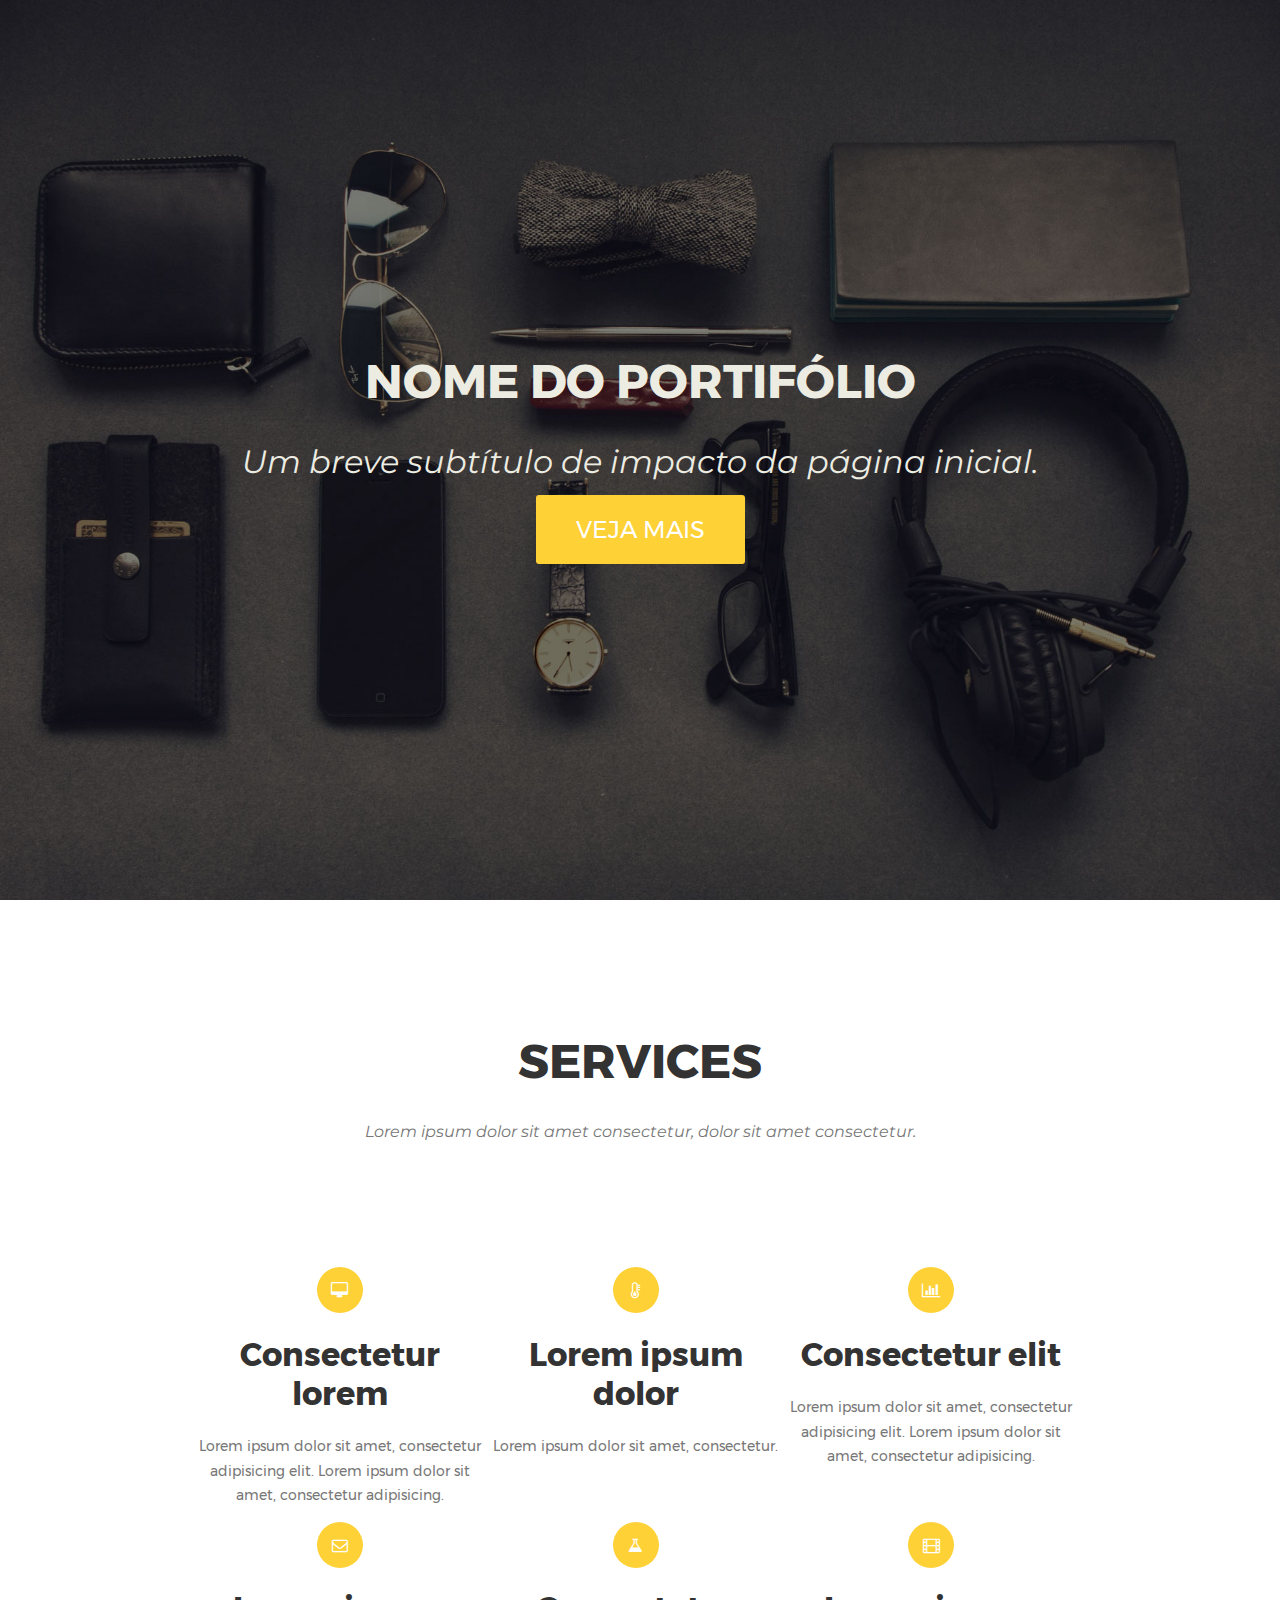
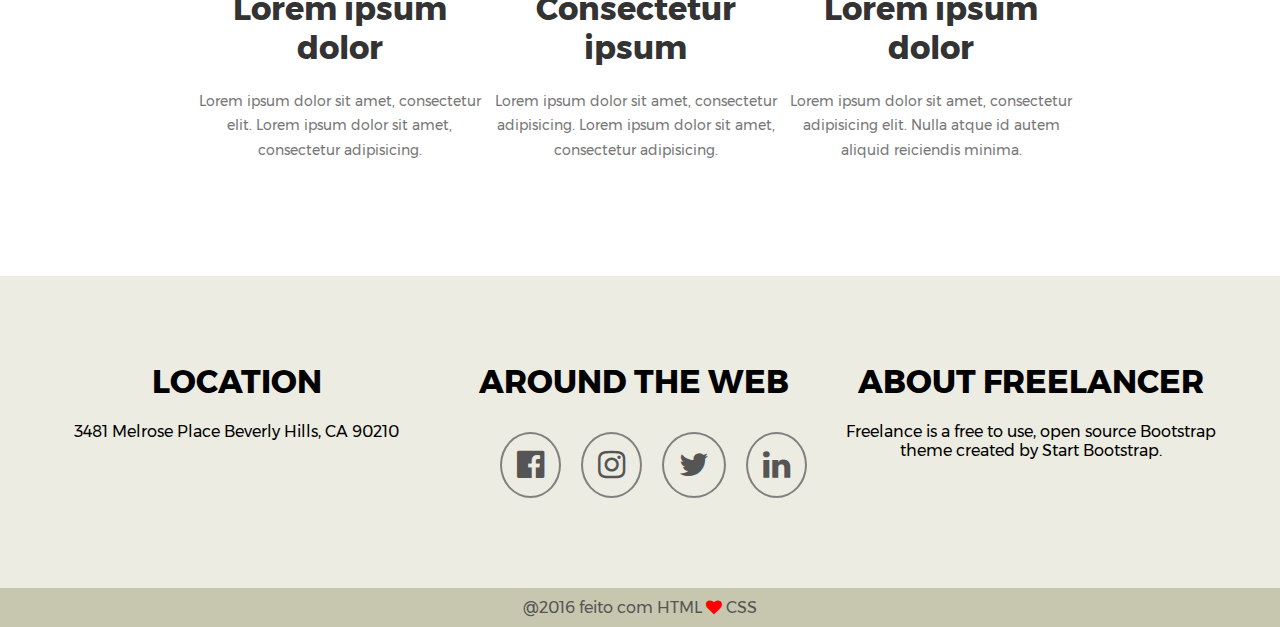
<file: LM/Portfolio-with-Layout/index.html>
<!DOCTYPE html>
<html lang="en">
<head>
  <meta charset="UTF-8">
  <title>Document</title>
  <link href="https://fonts.googleapis.com/css?family=Montserrat" rel="stylesheet">
  <link rel="stylesheet" href="https://maxcdn.bootstrapcdn.com/font-awesome/4.7.0/css/font-awesome.min.css">
  <link rel="stylesheet" href="css/main.css">
</head>
<body>

  <!-- Header -->
  <header>
    <div class="intro-text">
      <h1>Nome do Portifólio</h1>
      <p>Um breve subtítulo de impacto da página inicial.</p>
      <a href="#" class="btn-intro">Veja mais</a>
    </div>
  </header>

  <!-- Content -->
  <main>
    <section class="service-description">
      <h1>SERVICES</h1>
      <p>Lorem ipsum dolor sit amet consectetur, dolor sit amet consectetur.</p>
    </section>
    <section class="service">
      <span class="circle-icon">
        <i class="fa fa-desktop" aria-hidden="true"></i>
      </span>
      <h1>Consectetur lorem</h1>
      <p>Lorem ipsum dolor sit amet, consectetur adipisicing elit. Lorem ipsum dolor sit amet, consectetur adipisicing.</p>
    </section>
    <section class="service">
      <span class="circle-icon">
        <i class="fa fa-thermometer-quarter" aria-hidden="true"></i>
      </span>
      <h1>Lorem ipsum dolor</h1>
      <p>Lorem ipsum dolor sit amet, consectetur.</p>
    </section>
    <section class="service">
      <span class="circle-icon">
        <i class="fa fa-bar-chart" aria-hidden="true"></i>
      </span>
      <h1>Consectetur elit</h1>
      <p>Lorem ipsum dolor sit amet, consectetur adipisicing elit. Lorem ipsum dolor sit amet, consectetur adipisicing.</p>
    </section>
    <section class="service">
      <span class="circle-icon">
        <i class="fa fa-envelope-o" aria-hidden="true"></i>
      </span>
      <h1>Lorem ipsum dolor</h1>
      <p>Lorem ipsum dolor sit amet, consectetur elit. Lorem ipsum dolor sit amet, consectetur adipisicing.</p>
    </section>
    <section class="service">
      <span class="circle-icon">
        <i class="fa fa-flask" aria-hidden="true"></i>
      </span>
      <h1>Consectetur ipsum</h1>
      <p>Lorem ipsum dolor sit amet, consectetur adipisicing. Lorem ipsum dolor sit amet, consectetur adipisicing.</p>
    </section>
    <section class="service">
      <span class="circle-icon">
        <i class="fa fa-film" aria-hidden="true"></i>
      </span>
      <h1>Lorem ipsum dolor</h1>
      <p>Lorem ipsum dolor sit amet, consectetur adipisicing elit. Nulla atque id autem aliquid reiciendis minima.</p>
    </section>
  </main>

  <!-- Footer -->
  <footer>
    <section class="footer-content">
      <section class="address">
        <h1>LOCATION</h1>
        <p>3481 Melrose Place Beverly Hills, CA 90210</p>
      </section>
      <section class="social">
        <h1>AROUND THE WEB</h1>
        <ul>
          <li>
            <a href="#"><i class="fa fa-facebook-official fa-2x" aria-hidden="true"></i></a>
          </li>
          <li>
            <a href="#"><i class="fa fa-instagram fa-2x" aria-hidden="true"></i></a>
          </li>
          <li>
            <a href="#"><i class="fa fa-twitter fa-2x" aria-hidden="true"></i></a>
          </li>
          <li>
            <a href="#"><i class="fa fa-linkedin fa-2x" aria-hidden="true"></i></a>
          </li>
        </ul>
      </section>
      <section class="about">
        <h1>ABOUT FREELANCER</h1>
        <p>Freelance is a free to use, open source Bootstrap theme created by Start Bootstrap.</p>
      </section>
    </section>
    <section class="copyright">
      <span>@2016 feito com HTML <i class="fa fa-heart" aria-hidden="true"></i> CSS</span>
    </section>
  </footer>
</body>
</html>
</file>
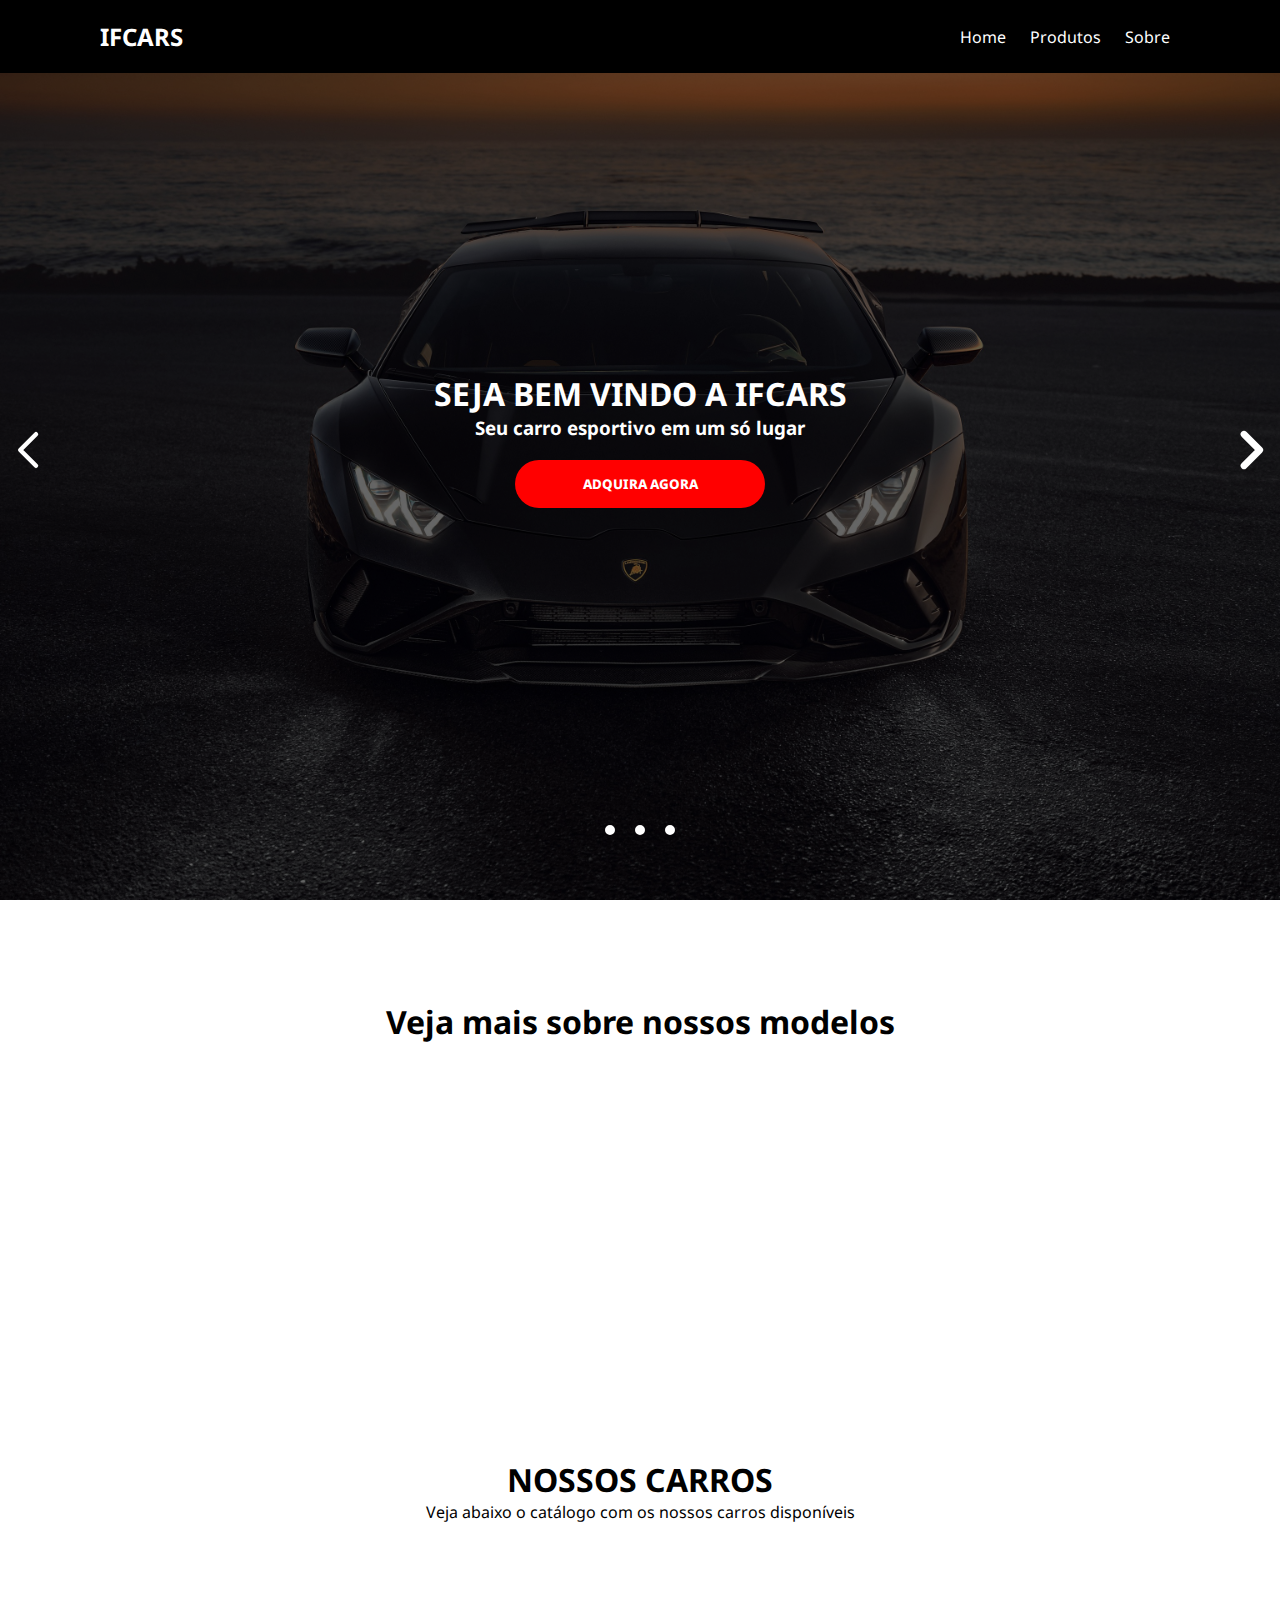
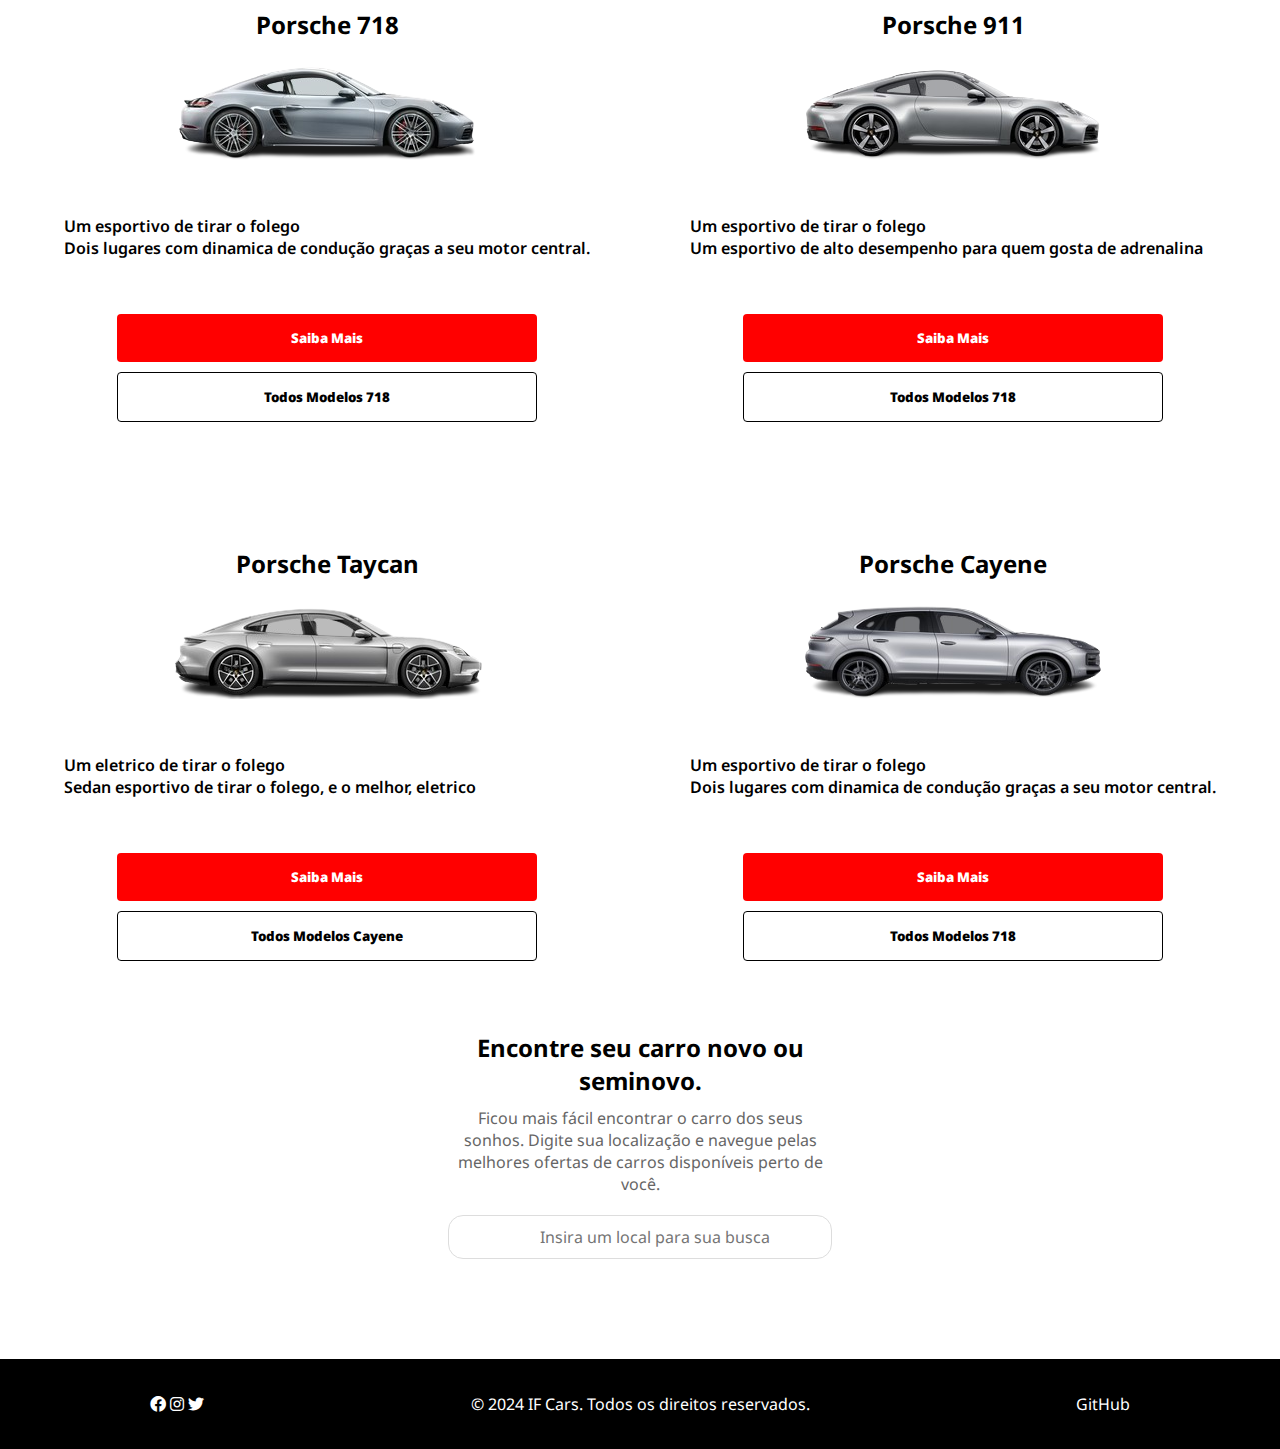
<file: LM/Project/Step-1/index.html>
<!DOCTYPE html>
<html lang="en">
<head>
    <meta charset="UTF-8">
    <meta name="viewport" content="width=device-width, initial-scale=1.0">
    <title>Document</title>
    <link rel="stylesheet" href="styles/index.css">

    <link rel="stylesheet" href="https://cdnjs.cloudflare.com/ajax/libs/font-awesome/6.0.0-beta3/css/all.min.css">

</head>
<body>
    <header>
        <img src="img/background.jpg" alt="Carro" class="background-image">

        <div class="container">
            <h2>IFCARS</h2>
            <nav>
                <a href="#">Home</a>
                <a href="#produtos">Produtos</a>
                <a href="#sobre">Sobre</a>
            </nav>
        </div>

        <div class="center-container">
            <div class="arrow arrow-left">
                <img src="./img/arrow-left.svg" alt="Arrow Left">
            </div>

            <div class="arrow arrow-right">
                <img src="./img/arrow-right.svg" alt="Arrow Right">
            </div>

            <div class="pagination">
                <div class="page selected"></div>
                <div class="page"></div>
                <div class="page"></div>
            </div>

            <div class="text-center">
                <h1>SEJA BEM VINDO A IFCARS</h1>
                <h3>Seu carro esportivo em um só lugar</h3>
                <button>Adquira Agora</button>
            </div>
        </div>
    </header>
    

    <div class="yt-video">

        <h1>Veja mais sobre nossos modelos</h1>

        <iframe width="560" height="315" src="https://www.youtube.com/embed/vEvBbNe3rqU?si=Ls0SFVaRRDVUlNf-" title="YouTube video player" frameborder="0" allow="accelerometer; autoplay; clipboard-write; encrypted-media; gyroscope; picture-in-picture; web-share" referrerpolicy="strict-origin-when-cross-origin" allowfullscreen></iframe>

    </div>

    <main id="produtos">
        <section class="cars-description">
            <h1>NOSSOS CARROS</h1>
            <span>Veja abaixo o catálogo com os nossos carros disponíveis</span>
        </section>

        <section class="cars">

            <!--Modelo de Produto-->
            <div class="produto">
                
                <h2>Porsche 718</h2>

                <img src="./img/carro.png" alt="">

                <div class="desc">
                    <span>Um esportivo de tirar o folego</span>
                    <span>Dois lugares com dinamica de condução graças a seu motor central.</span>
                </div>

                <button class="botao information">Saiba Mais</button>
                <button class="botao models">Todos Modelos 718</button>
            </div>

            <div class="produto">
                
                <h2>Porsche 911</h2>

                <img src="./img/911.png" alt="">

                <div class="desc">
                    <span>Um esportivo de tirar o folego</span>
                    <span>Um esportivo de alto desempenho para quem gosta de adrenalina</span>
                </div>

                <button class="botao information">Saiba Mais</button>
                <button class="botao models">Todos Modelos 718</button>
            </div>

            <div class="produto">
                
                <h2>Porsche Taycan</h2>

                <img src="./img/taycan.png" alt="">

                <div class="desc">
                    <span>Um eletrico de tirar o folego</span>
                    <span>Sedan esportivo de tirar o folego, e o melhor, eletrico</span>
                </div>

                <button class="botao information">Saiba Mais</button>
                <button class="botao models">Todos Modelos Cayene</button>
            </div>

            <div class="produto">
                
                <h2>Porsche Cayene</h2>

                <img src="./img/cayenne.png" alt="" width="320" height="94">

                <div class="desc">
                    <span>Um esportivo de tirar o folego</span>
                    <span>Dois lugares com dinamica de condução graças a seu motor central.</span>
                </div>

                <button class="botao information">Saiba Mais</button>
                <button class="botao models">Todos Modelos 718</button>
            </div>

        </section>
    </main>

    <section class="section-cep">
        <h2>Encontre seu carro novo ou <br> seminovo.</h2>
        <p>Ficou mais fácil encontrar o carro dos seus sonhos. Digite sua localização e navegue pelas melhores ofertas de carros disponíveis perto de você.</p>
        <div class="pesquisa">
            <input type="text" placeholder="Insira um local para sua busca">
        </div>
    </section>

    <footer id="sobre">
        
        <div class="content">

            <div class="redes">
                <i class="fab fa-facebook"></i>
                <i class="fab fa-instagram"></i>
                <i class="fab fa-twitter"></i>
            </div>

            <div class="direitos">
                <span>© 2024 IF Cars. Todos os direitos reservados.</span>
            </div>

            <div class="github">
                <a href="https://github.com/2daniell/ifpb/tree/master/LM/Project/Step-1" target="_blank"><span>GitHub</span></a>
            </div>
            
        </div>

    </footer>
</body>
</html>
</file>
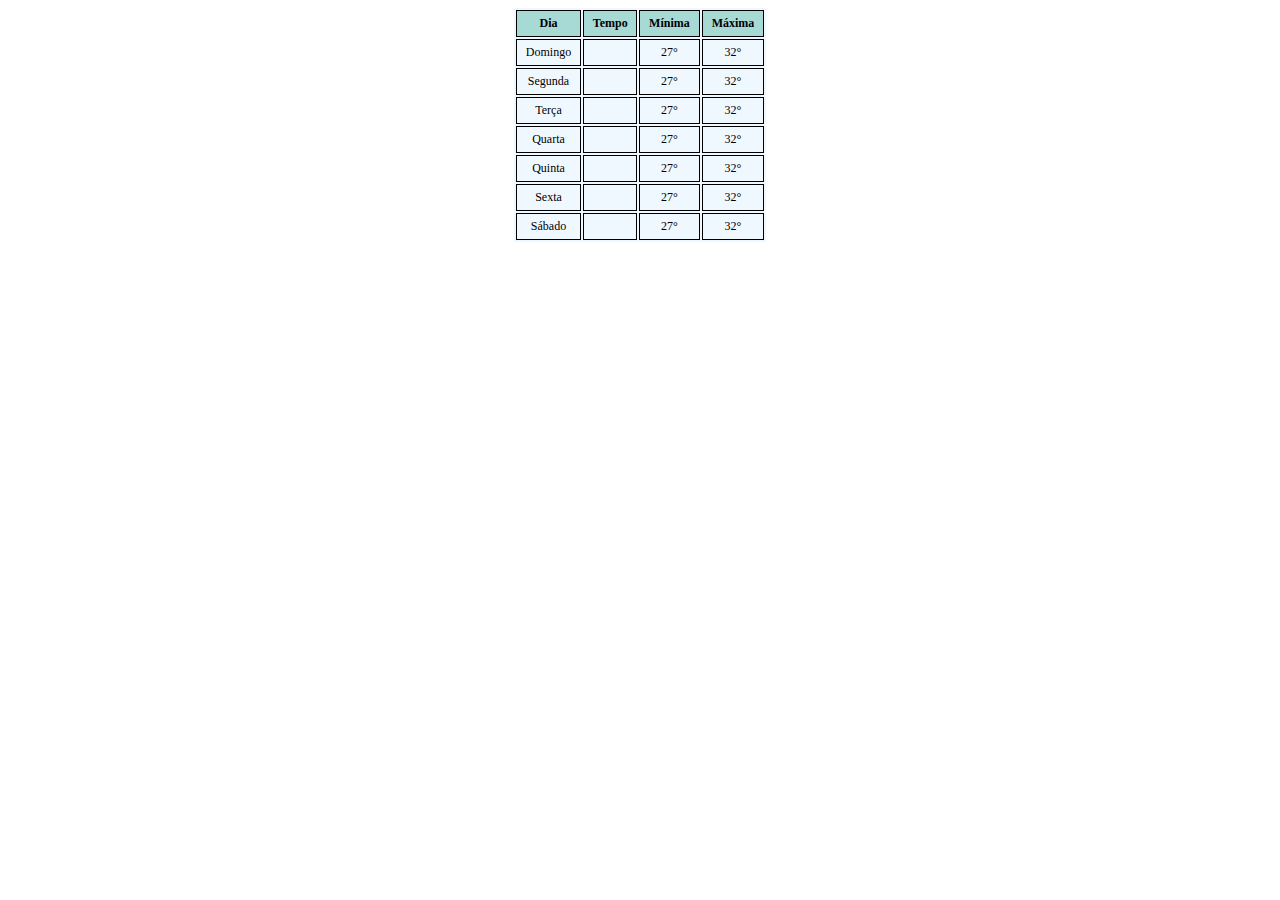
<file: LM/Table-Exercises/cliamate-table.html>
<!DOCTYPE html>
<html lang="pt-br">
<head>
    <meta charset="UTF-8">
    <meta name="viewport" content="width=device-width, initial-scale=1.0">
    <link rel="stylesheet" href="https://erikflowers.github.io/weather-icons/css/weather-icons.css">
    <title>Tabela Climatica</title>

    <style>

        body {
            text-align: center;
            font-family: 'Times New Roman', Times, serif;
            font-size: 12px;
        }

        table {
            width: 20%;
            background-color: rgb(240,248,255);
            margin: auto;
        }

        th, td {
            border: 1px solid black;
            padding: 5px;
        }

        th {
            background-color: rgb(168, 218, 213);
        }

        tr:hover {
            background-color: rgb(168, 218, 213);
            transition: 0.5s;
        }

    </style>

</head>
<body>
    <table>
        <thead>
            <tr>
                <th>Dia</th>
				<th>Tempo</th>
				<th>Mínima</th>
				<th>Máxima</th>
            </tr>
        </thead>
        <tbody>
            <tr>
                <td>Domingo</td>
                <td><i class="wi wi-day-cloudy"></i></td>
                <td>27°</td>
                <td>32°</td>
            </tr>
            <tr>
                <td>Segunda</td>
                <td><i class="wi wi-day-sunny"></i></td>
                <td>27°</td>
                <td>32°</td>
            </tr>
            <tr>
                <td>Terça</td>
                <td><i class="wi wi-day-rain"></i></td>
                <td>27°</td>
                <td>32°</td>
            </tr>
            <tr>
                <td>Quarta</td>
                <td><i class="wi wi-day-lightning"></i></td>
                <td>27°</td>
                <td>32°</td>
            </tr>
            <tr>
                <td>Quinta</td>
                <td><i class="wi wi-day-windy"></i></td>
                <td>27°</td>
                <td>32°</td>
            </tr>
            <tr>
                <td>Sexta</td>
                <td><i class="wi wi-cloudy"></i></td>
                <td>27°</td>
                <td>32°</td>
            </tr>
            <tr>
                <td>Sábado</td>
                <td><i class="wi wi-day-cloudy"></i></td>
                <td>27°</td>
                <td>32°</td>
            </tr>
        </tbody>
    </table>
</body>
</html>
</file>
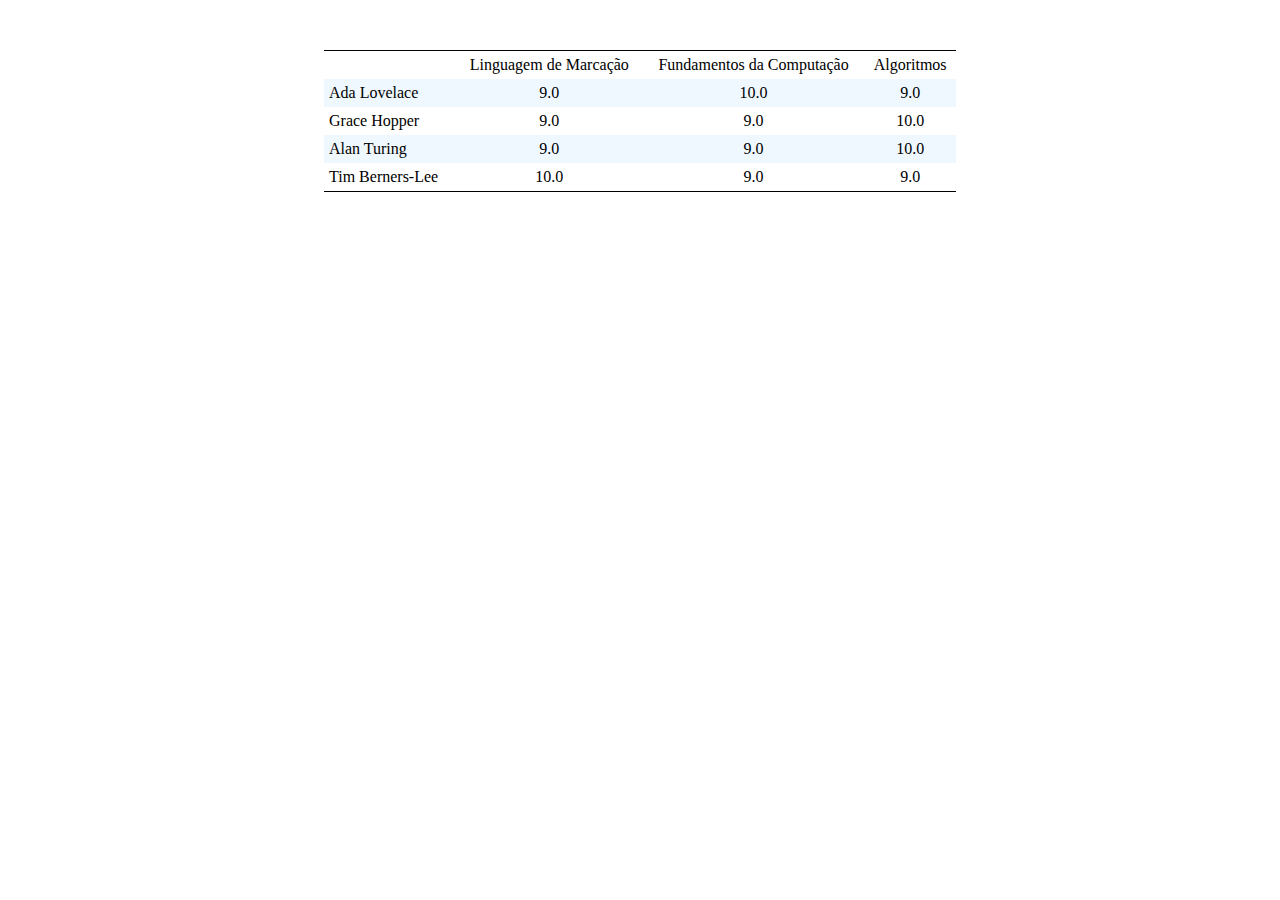
<file: LM/Table-Exercises/grade-table.html>
<!DOCTYPE html>
<html lang="pt-br">
<head>
    <meta charset="UTF-8">
    <meta name="viewport" content="width=device-width, initial-scale=1.0">

    <title>Tabela de Notas</title>

    <style>

        body {
            
        }

        table {
            text-align: center;

            border-top: 1px solid #000;
            border-bottom: 1px solid #000;

            margin: auto;
            margin-top: 50px;
            
            min-width: 300px;
            width: 50%;

            border-collapse: collapse;
        }

        td {
            padding: 5px;
        }

        .nomargin {
            text-align: left;
        }

        .blue {
            background: #f0f8ff;
        }
        
    </style>

</head>
<body>
    <table>
        <thead>
            <tr>
                <td></td>
                <td>Linguagem de Marcação</td>
                <td>Fundamentos da Computação</td>
                <td>Algoritmos</td>
            </tr>
        </thead>
        <tbody>
            <tr class="blue">
                <td class="nomargin">Ada Lovelace</td>
                <td>9.0</td>
                <td>10.0</td>
                <td>9.0</td>
            </tr>
            <tr>
                <td class="nomargin">Grace Hopper</td>
                <td>9.0</td>
                <td>9.0</td>
                <td>10.0</td>
            </tr>
            <tr class="blue">
                <td class="nomargin">Alan Turing</td>
                <td>9.0</td>
                <td>9.0</td>
                <td>10.0</td>
            </tr>
            <tr>
                <td class="nomargin">Tim Berners-Lee</td>
                <td>10.0</td>
                <td>9.0</td>
                <td>9.0</td>
            </tr>
        </tbody>
    </table>
</body>
</html>
</file>
<file: LM/Portfolio-with-Layout/css/main.css>
@font-face {
  font-family: 'Montserrat';
  font-style: normal;
  font-weight: 400;
  src: local('Montserrat Regular'), local('Montserrat-Regular'), url(../fonts/Montserrat-Regular.ttf) format('truetype');
}

@font-face {
  font-family: 'Montserrat';
  font-style: normal;
  font-weight: 700;
  src: local('Montserrat Bold'), local('Montserrat-Bold'), url(../fonts/Montserrat-Bold.ttf) format('truetype');
}

body {
  font-family: Montserrat,"Helvetica Neue",Helvetica,Arial,sans-serif;
  margin: 0px;
}

/* Header */
header {
  background-image: url(../img/header-bg.jpg);
  background-size: cover;
  background-attachment: fixed;
  background-position: center;
  height: 100vh;
  min-height: 400px;

  text-align: center;
  display: flex;
  align-items: center;
  justify-content: center;
}

header .intro-text p, header .intro-text h1 {
  color: #ecece2;
}

header .intro-text h1 {
  margin: 0px;
  font-size: 3em;
  text-transform: uppercase;
}

header .intro-text p {
  font-size: 2em;
  font-style: italic;
}

header .intro-text .btn-intro {
  color: #fff;
  background-color: #fed136;
  border-color: #fed136;
  border-radius: 3px;
  font-size: 1.5em;
  padding: 20px 40px;
  line-height: 1.42857143;
  text-align: center;
  vertical-align: middle;
  cursor: pointer;
  text-decoration: none;
  text-transform: uppercase;
  

}

/* Main */
main {
  color: #333;

  display: flex;
  text-align: center;
  flex-flow: wrap;
}

main {
  padding: 100px 15%;
}

main .service .circle-icon {
  background-color: #fed136;
  color: #fff;

  padding: 15px;
  border-radius: 50%;

  margin: auto;
  display: flex;
  align-items: center;
  justify-content: center;

  width: 16px;
  height: 16px;

}

main .service-description  h1 {
  font-size: 3em;
}

main .service-description  p {
  color: #777;
  font-style: italic;
}

main .service p {
  color: #777;
  font-size: 14px;
  line-height: 1.75;
}

main .service {
  width: 33%;
}

main .service-description {
  flex-basis: 100%;
  margin: 0px 0px 110px 0px;
}

/* footer */
footer {
  background-color: #ecece2;

}

.footer-content {
  display: flex;
  
  text-align: center;
  

  padding: 5% 3%;
}

.footer-content section {
  flex-basis: 33%;
}


.footer-content ul {
  list-style: none;
  display: flex;
  align-items: center;
  justify-content: center;
}

.footer-content li {
  padding: 15px;
  border: 2px solid gray;
  border-radius: 50%;
  margin: 10px;
}

footer section.social a {
  color: #555;
  text-decoration: none;
}
footer section.copyright {
  color: #555;
  background-color: #c7c7af;

  text-align: center;
  padding: 10px;
}

footer section.copyright i.fa-heart {
  color: #f00;
}
</file>
<file: LM/Project/Step-1/styles/index.css>
@import url('https://fonts.googleapis.com/css2?family=Noto+Sans:ital,wght@0,100..900;1,100..900&display=swap');


* {
    margin: 0;
    padding: 0;
    box-sizing: border-box;
    font-family: "Noto Sans", sans-serif;
}

html {
    scroll-behavior: smooth;
}

/* Tela Inicial */
header {
    position: relative;
    min-height: 100vh;
}

header .container {
    display: flex;
    justify-content: space-between;
    align-items: center;
    position: fixed;
    z-index: 99;
    width: 100%;
    padding: 20px 100px;
    background: #000;
    color: #fff;
    backdrop-filter: blur(30px);
}

header .center-container {
    display: flex;
    align-items: center;
    justify-content: center;
    min-height: 100vh;
    color: #fff;
}

header .text-center {
    text-align: center;
}

header nav a {
    text-decoration: none;
    color: #fff;
    transition: all 0.5s;
    margin: 0 10px;
}

header nav a:hover {
    color: #a9a9a9;
    border-bottom: 1px solid #fff;
}

.text-center button {
    margin: 20px 0;
    border: none;
    background: #ff0000;
    width: 250px;
    color: #fff;
    padding: 15px 20px;
    border-radius: 35px;
    font-weight: 800;
    text-transform: uppercase;
    cursor: pointer;
}

.background-image {
    position: absolute;
    top: 0;
    left: 0;
    width: 100%;
    height: 100%;
    object-fit: cover;
    filter: brightness(40%);
    z-index: -1;
}

.arrow {
    position: absolute;
    top: 50%;
    transform: translateY(-50%);
    width: 54px;
    height: 54px;
    cursor: pointer;
}

.arrow-left {
    left: 0;
}

.arrow-right {
    right: 0;
}

.pagination {
    position: absolute;
    display: flex;
    bottom: 65px;
    justify-content: center;
}

.selected {
    background: #ff0000;
}

.page {
    width: 10px;
    height: 10px;
    border: 5px solid #fff;
    border-radius: 50%;
    margin: 0 10px;
    cursor: pointer;
}

@media (max-width: 700px) {
    header .container nav {
        display: none;
    }

    header .container {
        display: flex;
        justify-content: center;
        align-items: center;
    }
}

/* Grid de Carros */
main {
    display: flex;
    align-items: center;
    justify-content: center;
    text-align: center;
    flex-direction: column;
}


main .cars {
    display: grid;
    grid-template-columns: repeat(2, minmax(300px, 1fr));
    gap: 20px;
}

@media (max-width: 800px) {
    main .cars {
        display: grid;
        grid-template-columns: 1fr;
        gap: 20px;
    }
}

.cars-description {
    margin: 0 0 50px 0;
}

.produto h2 {

    margin: 0 0 25px 0;

}

.produto {
    margin: 20px;
    padding: 15px 20px;
    margin-bottom: 50px;
}

.produto:hover{
    transition: all 0.3s;
    border-radius: 15px;
    border: 2px solid #000;
}

.produto .desc {
    display: flex;
    flex-direction: column;
    text-align: start;
    margin: 50px 0;

    font-weight: 600;
}

.botao {
    width: 80%;
    font-weight: 900;
    border: none;
    border-radius: 4px;
    text-decoration: none;
    padding: 15px 20px;
    margin: 5px 0;
}

.information {
    color: #fff;
    background: #ff0000;
}

.models {
    color: #000;
    border: 1px solid #000;
    background: transparent;
}




.section-cep {
    background-color: #fff;
    text-align: center;
    display: flex;
    flex-direction: column;
    justify-content: center;
    align-items: center;
    margin: 0 auto;
    width: 30%;
}

.section-cep h2 {
    margin-bottom: 10px;
}

.section-cep p {
    color: #666;
    margin-bottom: 20px;
}

.pesquisa {
    position: relative;
    width: 100%;
    max-width: 500px;

    display: flex;
    align-items: center;
    justify-content: center;
}

.pesquisa input {
    width: 100%;
    max-width: 500px;
    padding: 10px 10px 10px 40px; 
    border: 1px solid #ddd;
    border-radius: 15px;
    font-size: 16px;
    text-align: center;
    margin-bottom: 100px;
}

.pesquisa img.Lupa {
    position: absolute;
    top: 50%;
    left: 10px;
    transform: translateY(-50%);
    width: 20px;
    height: 20px;
    pointer-events: none;
}

/* Aba de Sobre/Footer */
footer {
    height: 10vh;
    background: #000;

    color: #fff;

    text-align: center;

    display: flex;
    justify-content: center;
    align-items: center;

    max-width: 100vw;

    padding: 0 150px;
}

footer .content {
    display: flex;
    width: 100%;
    justify-content: space-between;
}

footer .content .github a {
    color: #FFF;
    text-decoration: none;
}

footer .content .github a:visited {
    color: #FFF;
}

footer .content .github a:hover {
    color: #FFF;
    text-decoration: underline;
}

@media (max-width: 850px) {
    footer .content .github {
        display: none;
    }

    footer .content .redes {
        display: none;
    }
}

.teste {
    border: 1px solid black;
    height: 100px;
}

/*Youtube*/

.yt-video {
    display: flex;
    align-items: center;
    justify-content: center;
    flex-direction: column;
    margin: 100px 0;
}

.yt-video iframe {
    width: 100%;
    max-width: 560px; 
    height: 315px; 
}

@media (max-width: 600px) {
    .yt-video iframe {
        max-width: 100%;
    }

    .arrow {
        display: none;
    }

    .pagination {
        display: none;
    }
}
</file>
